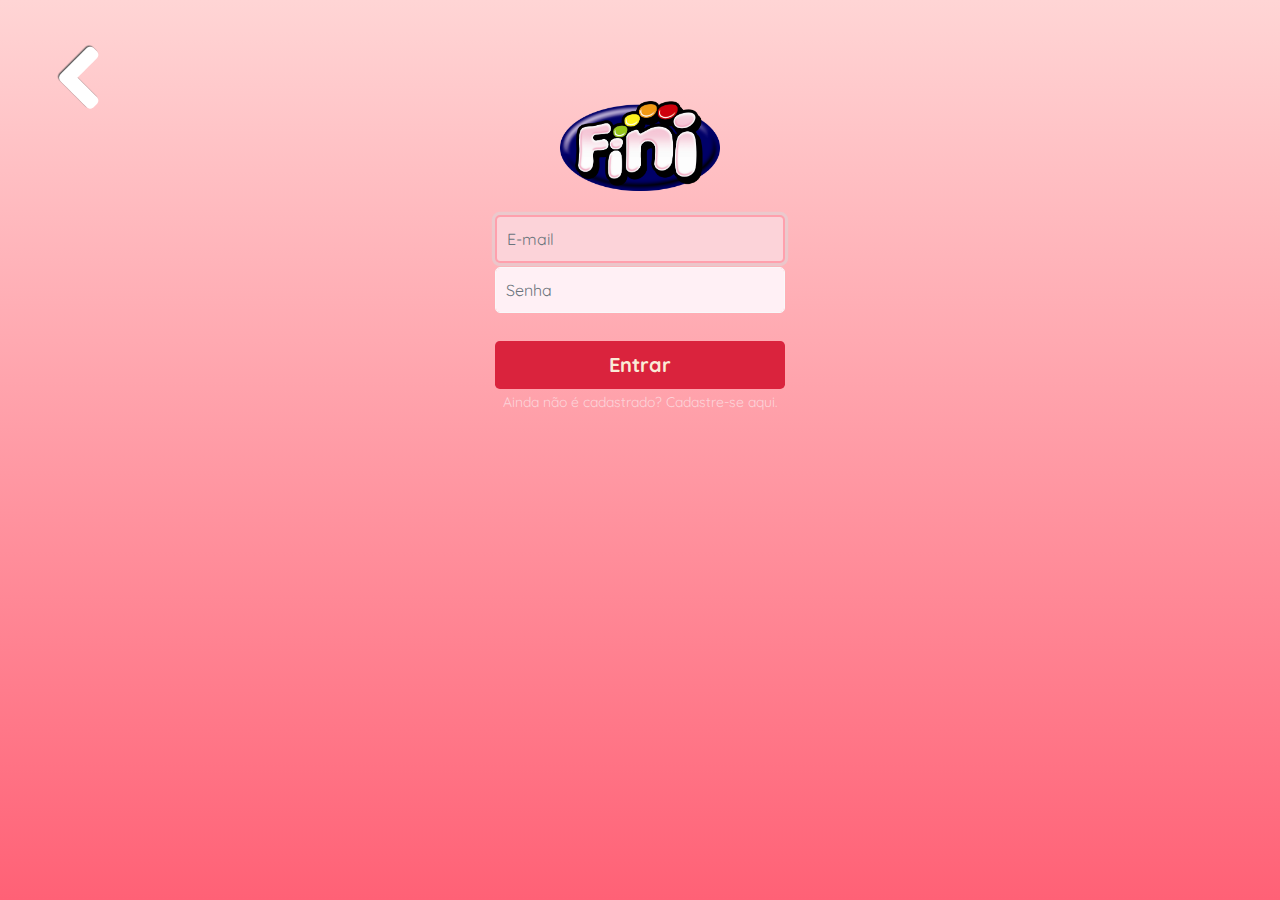
<file: entrar.html>
<!DOCTYPE html>
<html lang="pt-BR">
<head>
    <meta charset="UTF-8">
    <meta name="author" content="Raylla S.">
    <meta http-equiv="X-UA-Compatible" content="IE=edge">
    <meta name="viewport" content="width=device-width, initial-scale=1.0">

    <!-- icon -->
    <link rel="icon" type="image/x-icon" href="assets/logo-fini.png">

    <!-- bootstrap -->
    <link rel="stylesheet" href="https://maxcdn.bootstrapcdn.com/bootstrap/4.1.3/css/bootstrap.min.css">
    <link rel="stylesheet" href="https://stackpath.bootstrapcdn.com/bootstrap/4.3.1/css/bootstrap.min.css"
        integrity="sha384-ggOyR0iXCbMQv3Xipma34MD+dH/1fQ784/j6cY/iJTQUOhcWr7x9JvoRxT2MZw1T" crossorigin="anonymous">
    <script src="https://stackpath.bootstrapcdn.com/bootstrap/4.3.1/js/bootstrap.min.js"
        integrity="sha384-JjSmVgyd0p3pXB1rRibZUAYoIIy6OrQ6VrjIEaFf/nJGzIxFDsf4x0xIM+B07jRM" crossorigin="anonymous"></script>
   
    <!-- CSS -->    
    <link rel="stylesheet" href="css/style.css">
    <title>Fini - Entrar</title>
</head>
<body id="body-entrar">

    <!-- Navigation -->

    <div class="voltar">
        <a href="index.html"><img class="seta-voltar" src="assets/seta.png" alt="voltar"></a>
    </div>
    <br>
    <br>
    <br>

    <!-- Conteudo -->
    <form class="form-signin">
        <img class="mb-4" src="assets/logo-fini.png" alt="" width="160" height="90">

        <label for="inputEmail" class="sr-only">Endereço de email</label>
        <input type="email" id="inputEmail" class="btn-light form-control" placeholder="E-mail" required autofocus>
        <label for="inputPassword" class="sr-only">Senha</label>
        <input type="password" id="inputPassword" class="btn-light form-control" placeholder="Senha" required>
        <br>
        <button class="btn btn-lg btn-block" type="submit"><b>Entrar</b></button>
        <a class="link-cadastrar" href="cadastro.html">Ainda não é cadastrado? Cadastre-se aqui.</a>
    </form>
    
</body>
</html>
</file>
<file: css/style.css>
/* fontes */

@import url('https://fonts.googleapis.com/css2?family=Quicksand:wght@500&display=swap');

/* all document */

* {
  margin: 0;
  padding: 0;
}

html, body {
  height: 100%;
  font-family: 'Quicksand', sans-serif;
  max-width: 100%;
  overflow-x: hidden;
}

/* formulário de cadastrar e entrar */

.form-signin {
  text-align: center;
  width: 100%;
  max-width: 330px;
  padding: 20px;
  margin: auto;
}

.form-signin .checkbox {
  font-weight: 400;
  margin-top: 20px;
  font-size: 14px;
  text-align: left;
  color: #503847;
}

.form-signin .form-control {
  margin-bottom: 4px;
  position: relative;
  box-sizing: border-box;
  height: auto;
  padding: 10px;
  font-size: 16px;
  color: black;
}

.form-signin .form-control:focus {
  z-index: 2;
  background-color: #fcd3d9;
  border: solid;
  border-color: #FFA0AD;
  border-width: 2px;
  color: black;
}

.form-signin input {
  border-radius: 5px;
  background-color: #FFF0F5;
}

.form-signin input:hover {
  background-color: #fcd3d9;
}

.link-cadastrar, .termos {
  font-size: 14px;
  color: #fcd3d9;
}

#body-entrar, #body-cadastrar {
  background-image: linear-gradient(#FFD5D5, #ff6176);
}

button[type="submit"] {
  background-color: #da233d;
  color: antiquewhite;
}

button[type="submit"]:hover {
  color: rgb(117, 196, 241);
}

.link-cadastrar:hover, .termos:hover {
  color: aliceblue;
  text-decoration: none;
}

.carousel-image {
  height: 60vh;
}

.voltar {
  height: 1vh;
}

.seta-voltar {
  margin-top: 10px;
  margin-left: 12px;
  height: 15vh;
  width: auto;
}

.navbar-expand-lg {
  background-color: rgb(224, 92, 114);
}
</file>
